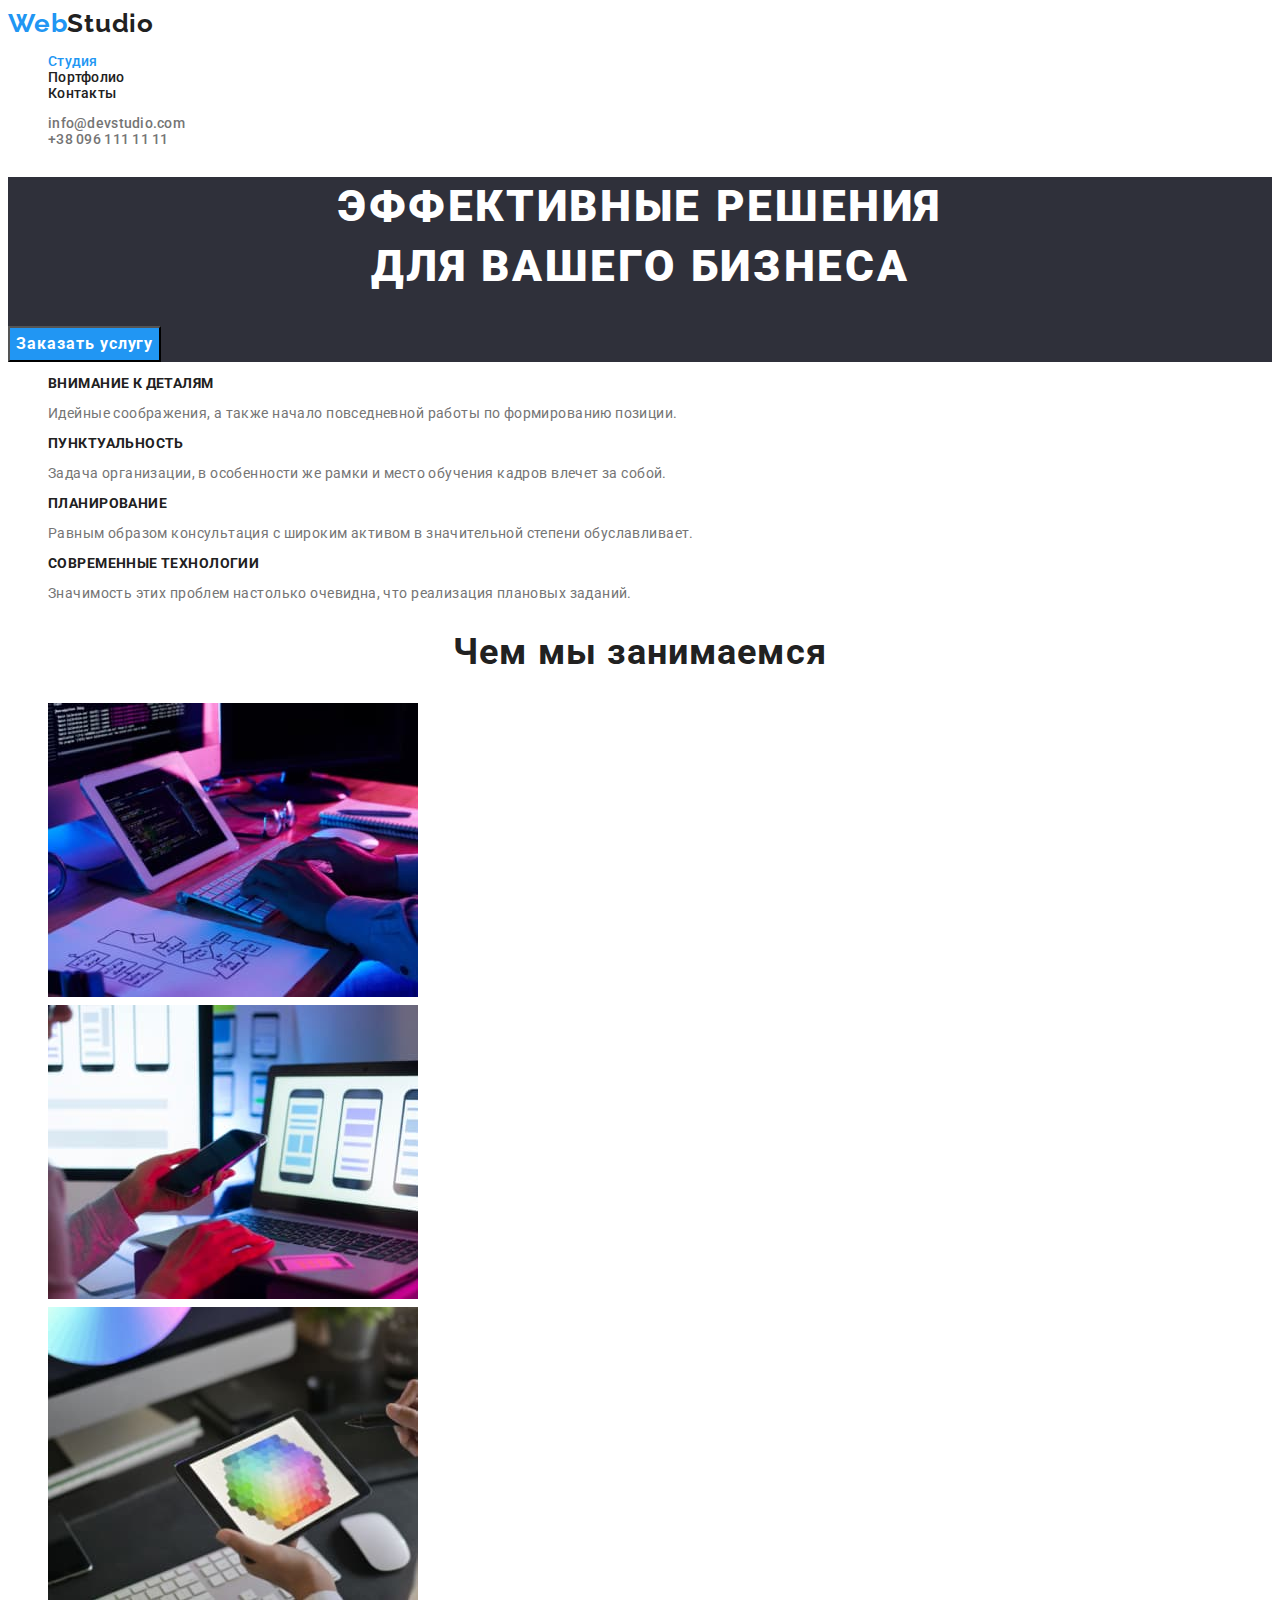
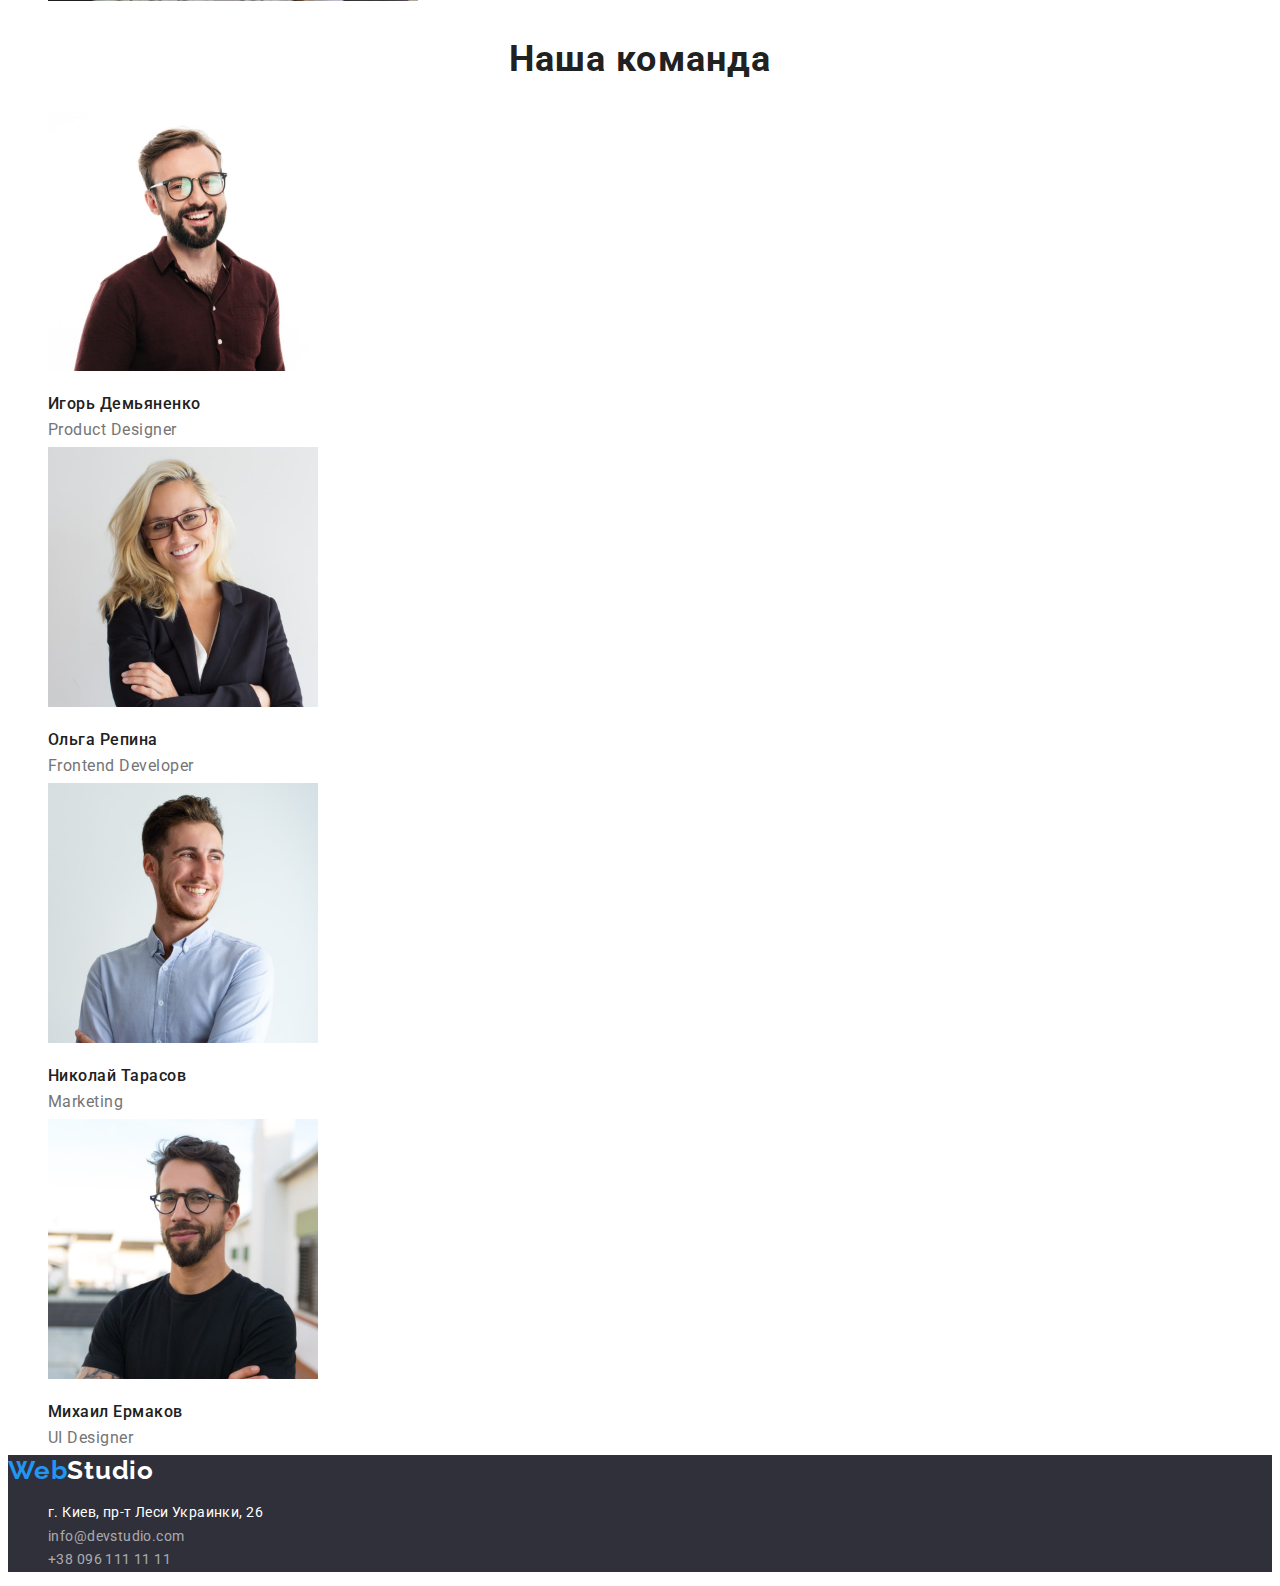
<file: index.html>
<!DOCTYPE html>
<html lang="ru">
  <head>
    <meta charset="UTF-8" />
    <meta http-equiv="X-UA-Compatible" content="IE=edge" />
    <meta name="viewport" content="width=device-width, initial-scale=1.0" />
    <title>Студия</title>
    <link rel="preconnect" href="https://fonts.googleapis.com" />
    <link rel="preconnect" href="https://fonts.gstatic.com" crossorigin />
    <link
      href="https://fonts.googleapis.com/css2?family=Raleway:wght@700&family=Roboto:wght@400;500;700;900&display=swap"
      rel="stylesheet"
    />
    <link rel="stylesheet" href="./css/styles.css" />
  </head>
  <body>
    <!--Шапка-->
    <header class="page-header">
      <a class="logo-link" href="./index.html" lang="en"><span class="logo-web">Web</span>Studio</a>
      <nav class="nav">
        <ul class="site-nav-link list">
          <li class="site-nav-item"><a href="/Студия" class="site-nav-link-current">Студия</a></li>
          <li class="site-nav-item">
            <a
              href="./portfolio.html"
              class="site-nav-link"
              >Портфолио</a
            >
          </li class="site-nav-item">
          <li class="site-nav-item"><a href="/Контакты" class="site-nav-link">Контакты</a></li>
        </ul>
      </nav>
      <ul class="auth-nav-link list">
        <li class="auth-nav-item">
          <a href="mailto:info@devstudio.com" class="auth-nav-link" lang="en">info@devstudio.com</a>
        </li>
        <li class="auth-nav-item">
          <a href="tel:+380961111111" class="auth-nav-link">+38 096 111 11 11</a>
        </li>
      </ul>
    </header>
    <main>
      <!--Герой-->
      <section class="hero">
        <h1 class="hero-title">
          Эффективные решения <br />
          для вашего бизнеса
        </h1>
        <button class="hero-button" type="button">Заказать услугу</button>
      </section>
      <!--Преимущества компании-->
      <section class="benefits">
        <h2 hidden>Наши Преимущества</h2>
        <ul class="benefits-list list">
          <li class="benefits-item">
            <h3 class="title">Внимание к деталям</h3>
            <p class="benefits-text">Идейные соображения, а также начало повседневной работы по формированию позиции.</p>
          </li>
          <li class="benefits-item">
            <h3 class="title">Пунктуальность</h3>
            <p class="benefits-text">
              Задача организации, в особенности же рамки и место обучения кадров влечет за собой.
            </p>
          </li>
          <li class="benefits-item">
            <h3 class="title">Планирование</h3>
            <p class="benefits-text">
              Равным образом консультация с широким активом в значительной степени обуславливает.
            </p>
          </li>
          <li class="benefits-item">
            <h3 class="title">Современные технологии</h3>
            <p class="benefits-text">Значимость этих проблем настолько очевидна, что реализация плановых заданий.</p>
          </li>
        </ul>
      </section>
      <!--Чем занимается компания-->
      <section class="benefits">
        <h2 class="gallery-headline-primary">Чем мы занимаемся</h2>
        <ul class="list">
          <li class="work-item"><img class="work-pic" src="./image/img.jpeg" alt="Человек пишет код" width="370" height="294" /></li>
          <li class="work-item">
            <img class="work-pic"
              src="./image/img2.jpeg"
              alt="Человек выбирает дизайн проекта"
              width="370"
              height="294"
            />
          </li>
          <li class="work-item">
            <img class="work-pic"
              src="./image/img3.jpeg"
              alt="Человек выбирает из цветовой палитры"
              width="370"
              height="294"
            />
          </li>
        </ul>
      </section>
      <!--Команда-->
      <section class="gallery-section">
        <h2 class="gallery-headline-primary">Наша команда</h2>
        <ul class="gallery list">
          <li class="gallery-item">
            <img class="gallery-pic"
              src="./image/foto1.jpeg"
              alt="Фото члена команды Игорь Демьяненко"
              width="270"
              height="260"
            />
            <h3 class="gallery-headline">Игорь Демьяненко</h3>
            <p class="text-index">Product Designer</p>
          </li>
          <li class="gallery-item">
            <img class="gallery-pic"
              src="./image/foto2.jpeg"
              alt="Фото члена команды Ольга Репина"
              width="270"
              height="260"
            />
            <h3 class="gallery-headline">Ольга Репина</h3>
            <p class="text-index">Frontend Developer</p>
          </li>
          <li class="gallery-item">
            <img class="gallery-pic"
              src="./image/foto3.jpeg"
              alt="Фото члена команды Николай Тарасов"
              width="270"
              height="260"
            />
            <h3 class="gallery-headline">Николай Тарасов</h3>
            <p class="text-index">Marketing</p>
          </li>
          <li class="gallery-item">
            <img class="gallery-pic"
              src="./image/foto4.jpeg"
              alt="Фото члена команды Михаил Ермаков"
              width="270"
              height="260"
            />
            <h3 class="gallery-headline">Михаил Ермаков</h3>
            <p class="text-index">UI Designer</p>
          </li>
        </ul>
      </section>
    </main>
    <!--Футер-->
     <footer class="footer">
      <a href="./index.html" class="logo-footer" lang="en"
        ><span class="logo-web">Web</span><span class="logo-studio">Studio</span></a
      >
      <address class="address">
        <ul class="address-list list">
          <li class="address-item">
            <a
              href="https://goo.gl/maps/HDMTTbNd2vz2HDnC8"
              target="_blank"
              rel="noreferr noopener"
              class="footer-link"
              >г. Киев, пр-т Леси Украинки, 26</a
            >
          </li>
            <li class="address-item">
          <a href="mailto:info@devstudio.com" class="auth-address" lang="en">info@devstudio.com</a>
        </li>
        <li class="address-item">
          <a href="tel:+380961111111" class="auth-address">+38 096 111 11 11</a>
        </li>
        </ul>
      </address>
    </footer>
  </body>
</html>
</file>
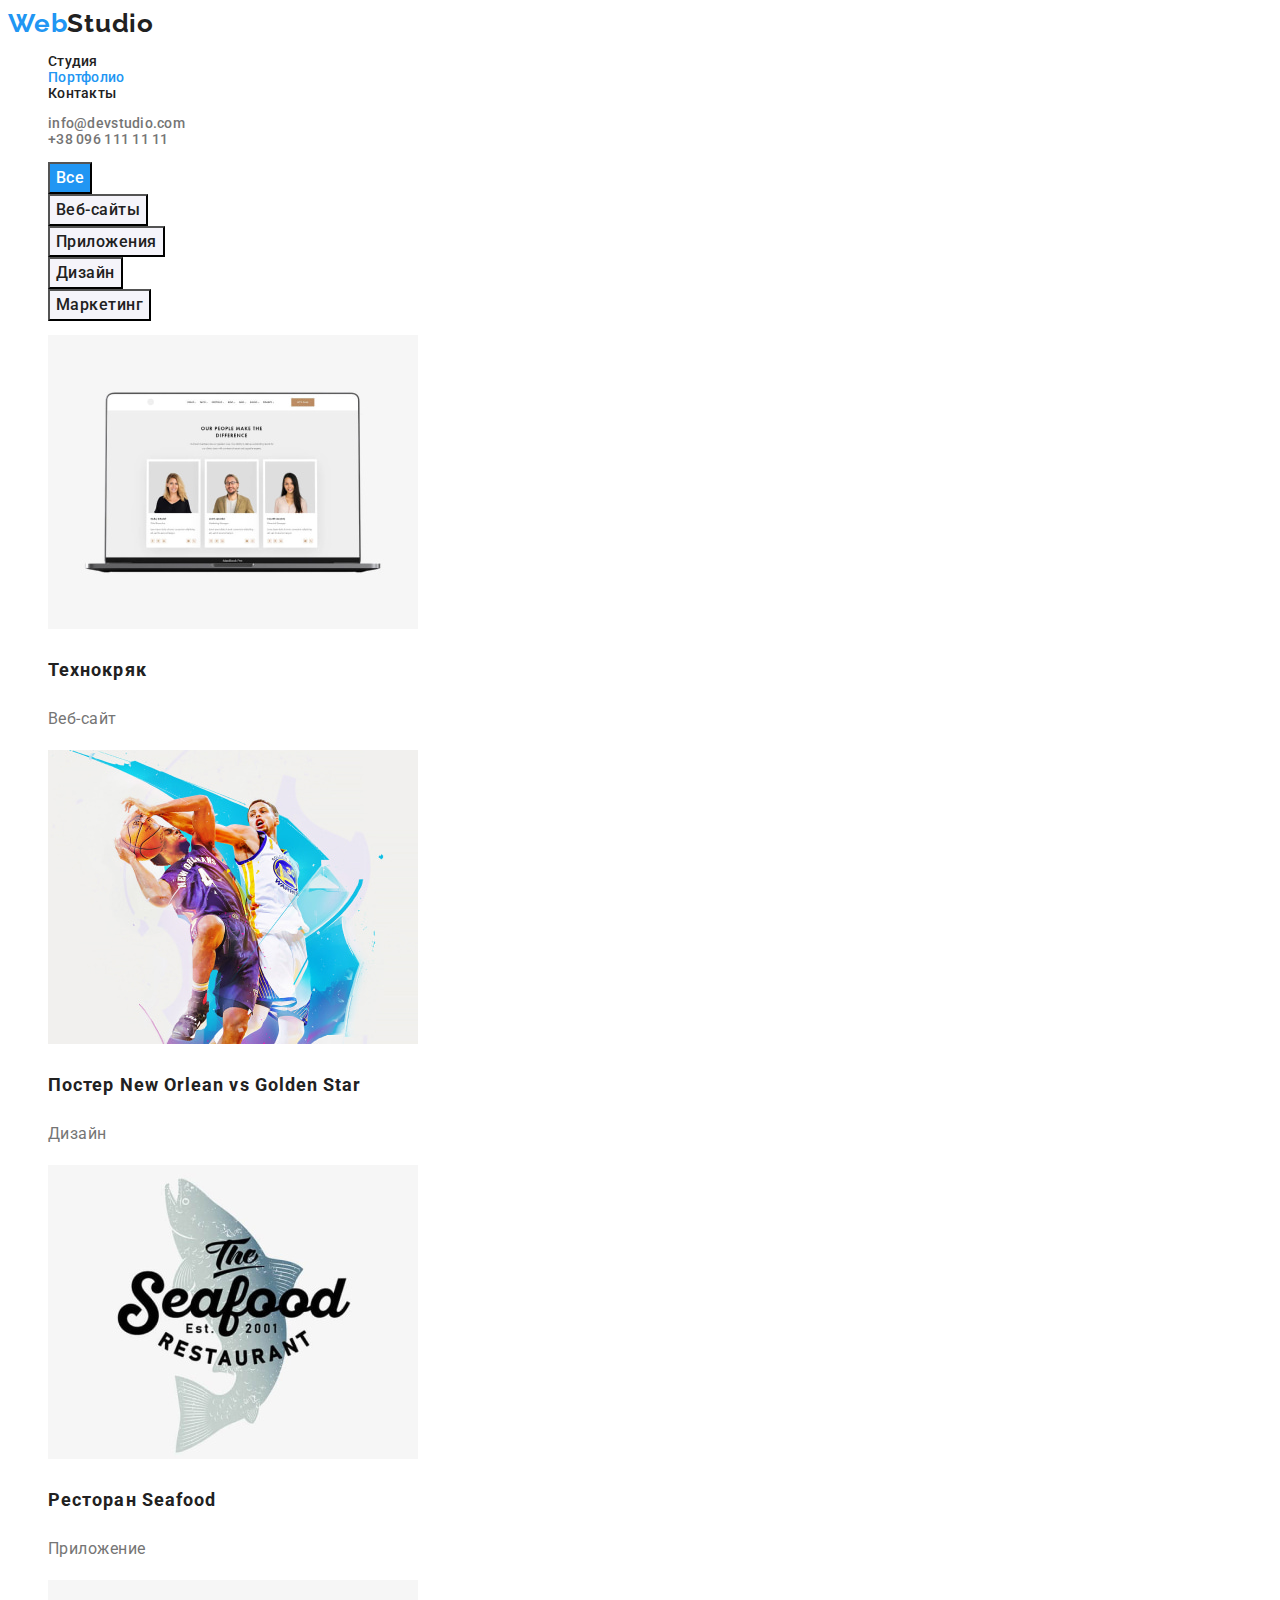
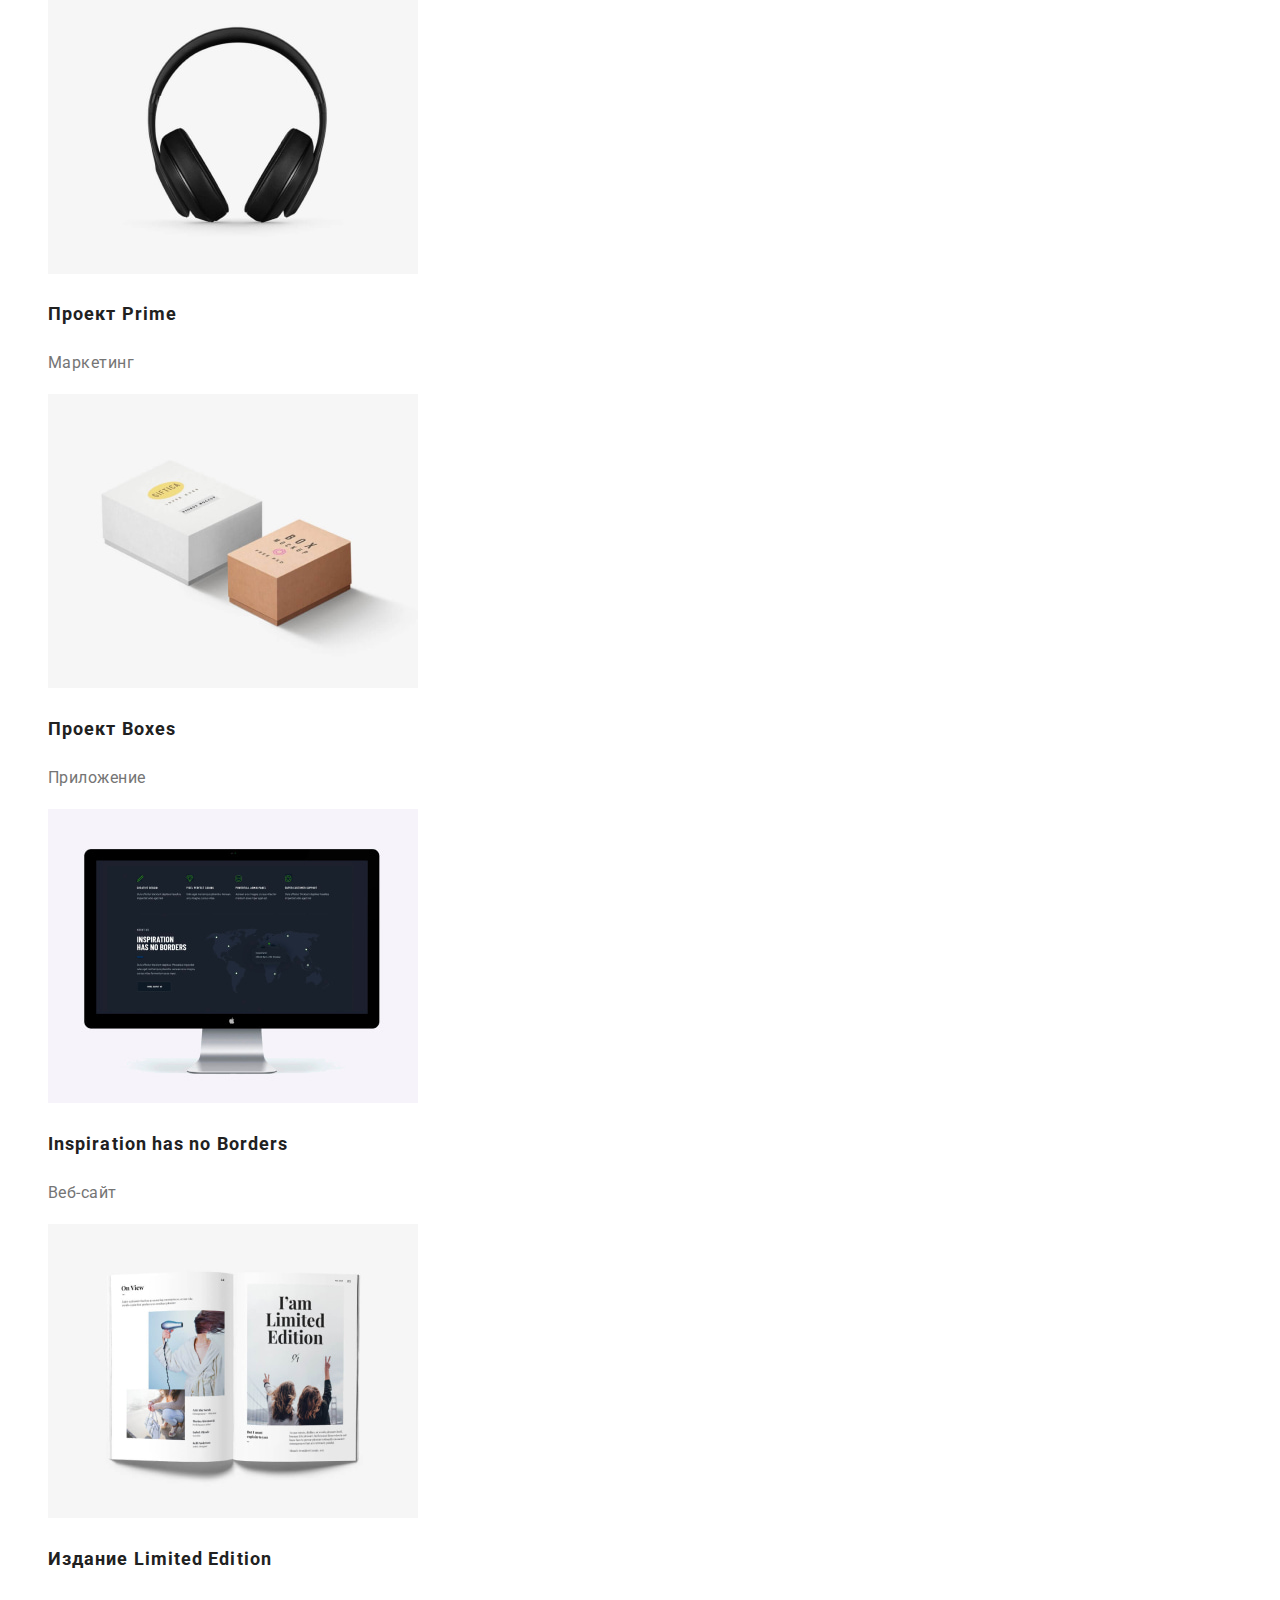
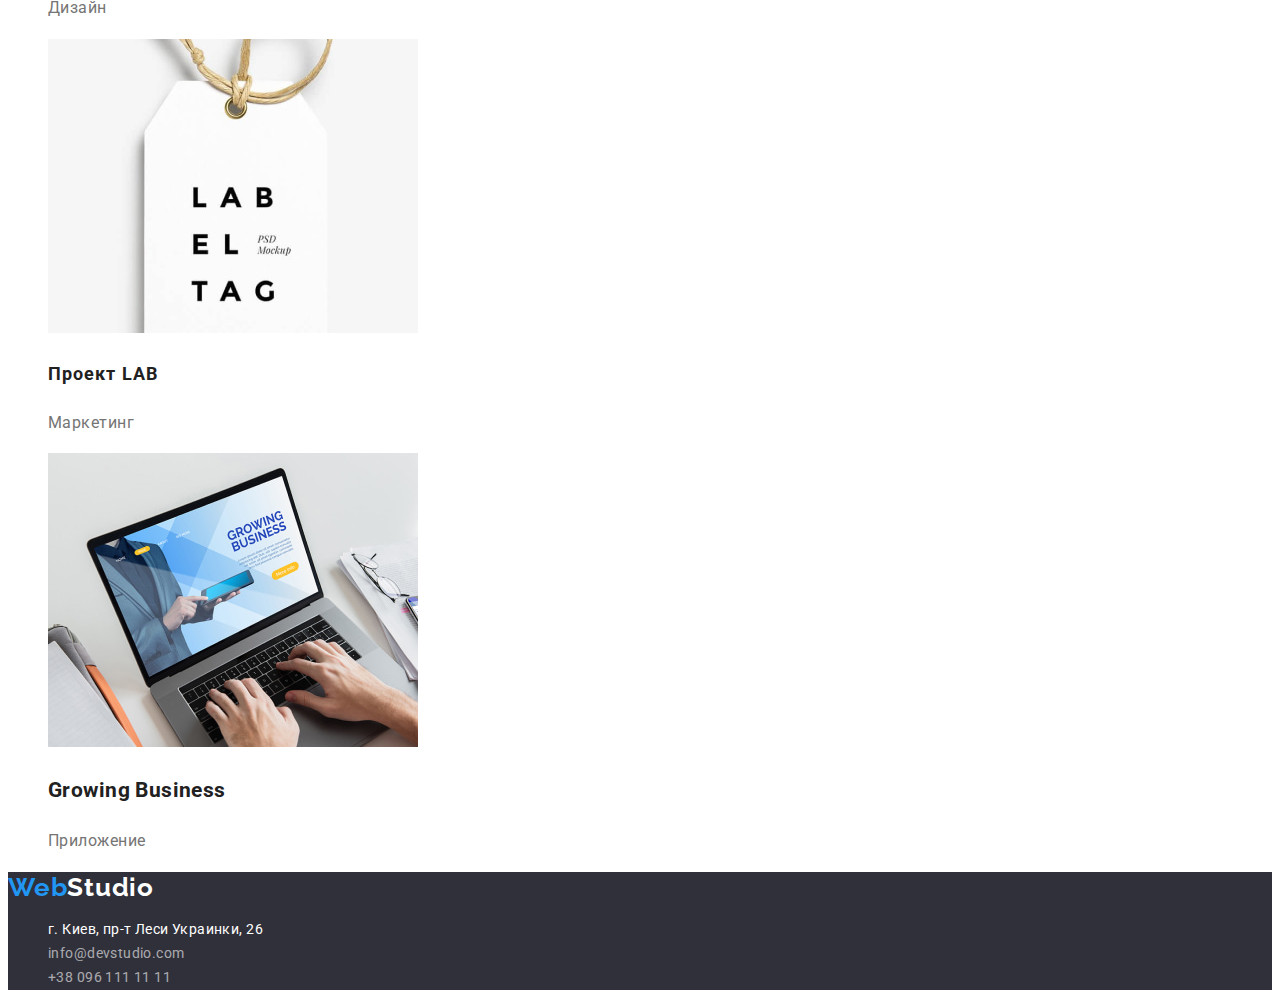
<file: portfolio.html>
<!DOCTYPE html>
<html lang="ru">
  <head>
    <meta charset="UTF-8" />
    <meta http-equiv="X-UA-Compatible" content="IE=edge" />
    <meta name="viewport" content="width=device-width, initial-scale=1.0" />
    <title>Портфолио</title>
    <link rel="preconnect" href="https://fonts.googleapis.com" />
    <link rel="preconnect" href="https://fonts.gstatic.com" crossorigin />
    <link
      href="https://fonts.googleapis.com/css2?family=Raleway:wght@700&family=Roboto:wght@400;500;700;900&display=swap"
      rel="stylesheet"
    />
    <link rel="stylesheet" href="./css/styles.css" />
  </head>

  <body>
    <!--Шапка-->
    <header class="page-header">
      <a href="./index.html" class="logo-link" lang="en"><span class="logo-web">Web</span>Studio</a>
      <nav class="nav">
        <ul class="site-nav-link list">
          <li class="site-nav-item">
            <a href="./index.html" class="site-nav-link">Студия</a>
          </li>
          <li class="site-nav-item">
            <a href="" class="site-nav-link-current">Портфолио</a>
          </li>
          <li class="site-nav-item"><a href="/Контакты" class="site-nav-link">Контакты</a></li>
        </ul>
      </nav>
      <ul class="auth-nav-link list">
        <li class="auth-nav-item">
          <a href="mailto:info@devstudio.com" class="auth-nav-link" lang="en">info@devstudio.com</a>
        </li>
        <li class="auth-nav-item">
          <a href="tel:+380961111111" class="auth-nav-link">+38 096 111 11 11</a>
        </li>
      </ul>
    </header>
    <main>
      <!--Фильтры-->
      <section class="gallery-section">
        <h1 hidden>Примеры работ</h1>
        <ul class="gallery-section-list list">
          <li class="gallery-section-item">
            <button type="button" class="button-primary">Все</button>
          </li>
          <li class="gallery-section-item">
            <button type="button" class="button-secondary">Веб-сайты</button>
          </li>
          <li class="gallery-section-item">
            <button type="button" class="button-secondary">Приложения</button>
          </li>
          <li class="gallery-section-item">
            <button type="button" class="button-secondary">Дизайн</button>
          </li>
          <li class="gallery-section-item">
            <button type="button" class="button-secondary">Маркетинг</button>
          </li>
        </ul>

        <ul class="gallery list">
          <li class="gallery-item">
            <img
              class="gallery-pic"
              src="./image/img-0-hw2.jpeg"
              alt="Фото специалистов"
              width="370"
              height="294"
            />
            <h2 class="galery-headline-portfolio">Технокряк</h2>
            <p class="text">Веб-сайт</p>
          </li>
          <li class="gallery-item">
            <img
              class="gallery-pic"
              src="./image/img-1-hw2.jpeg"
              alt="Игроки в баскетбол"
              width="370"
              height="294"
            />
            <h2 class="galery-headline-portfolio">
              Постер <span lang="en">New Orlean vs Golden Star</span>
            </h2>
            <p class="text">Дизайн</p>
          </li>
          <li class="gallery-item">
            <img
              class="gallery-pic"
              src="./image/img-2-hw2.jpeg"
              alt="Логотив ресторана Сифуд"
              width="370"
              height="294"
            />
            <h2 class="galery-headline-portfolio">Ресторан <span lang="en">Seafood</span></h2>
            <p class="text">Приложение</p>
          </li>
          <li class="gallery-item">
            <img
              class="gallery-pic"
              src="./image/img-3-hw2.jpeg"
              alt="Наушники"
              width="370"
              height="294"
            />
            <h2 class="galery-headline-portfolio">Проект <span lang="en">Prime</span></h2>
            <p class="text">Маркетинг</p>
          </li>
          <li class="gallery-item">
            <img
              class="gallery-pic"
              src="./image/img-4-hw2.jpeg"
              alt="Коробки"
              width="370"
              height="294"
            />
            <h2 class="galery-headline-portfolio">Проект <span lang="en">Boxes</span></h2>
            <p class="text">Приложение</p>
          </li>
          <li class="gallery-item">
            <img
              class="gallery-pic"
              src="./image/img-5-hw2.jpeg"
              alt="Монитор"
              width="370"
              height="294"
            />
            <h2 class="galery-headline-portfolio"><span>Inspiration has no Borders</span></h2>
            <p class="text">Веб-сайт</p>
          </li>
          <li class="gallery-item">
            <img
              class="gallery-pic"
              src="./image/img-6-hw2.jpeg"
              alt="Книга"
              width="370"
              height="294"
            />
            <h2 class="galery-headline-portfolio">
              Издание <span lang="en">Limited Edition</span>
            </h2>
            <p class="text">Дизайн</p>
          </li>

          <li class="gallery-item">
            <img
              class="gallery-pic"
              src="./image/img-7-hw2.jpeg"
              alt="Ярлык"
              width="370"
              height="294"
            />
            <h2 class="galery-headline-portfolio">Проект <span lang="en">LAB</span></h2>
            <p class="text">Маркетинг</p>
          </li>
          <li class="gallery-item">
            <img
              class="gallery-pic"
              src="./image/img-8-hw2.jpeg"
              alt="Человек печатает на ноутбуке"
              width="370"
              height="294"
            />
            <h2 class="galery-headline"><span lang="en">Growing Business</span></h2>
            <p class="text">Приложение</p>
          </li>
        </ul>
      </section>
    </main>
    <!--Футер-->
    <footer class="footer">
      <a href="./index.html" class="logo-footer" lang="en"
        ><span class="logo-web">Web</span><span class="logo-studio">Studio</span></a
      >
      <address class="address">
        <ul class="address-list list">
          <li class="address-item">
            <a
              href="https://goo.gl/maps/HDMTTbNd2vz2HDnC8"
              target="_blank"
              rel="noreferr noopener"
              class="footer-link"
              >г. Киев, пр-т Леси Украинки, 26</a
            >
          </li>
          <li class="address-item">
            <a href="mailto:info@devstudio.com" class="auth-address" lang="en"
              >info@devstudio.com</a
            >
          </li>
          <li class="address-item">
            <a href="tel:+380961111111" class="auth-address">+38 096 111 11 11</a>
          </li>
        </ul>
      </address>
    </footer>
  </body>
</html>
</file>
<file: css/styles.css>
/* Голубой текст акцент #2196F3 */
/* Черный текс основной заголовок #212121 */
/* Белый текст основной #FFFFFF */
/* Белый хедер фон  #FFFFFF */
/* Серый текст не основной #757575 */
/* Наша команда фон #F5F4FA */
/* Герой, футер фон #2F303A */
/* Телефон и мыло rgba(255, 255, 255, 0.6); */
:root {
  --primary-text-color: #212121;
  --title-text-color: #ffffff;
  --secondary-text-color: #757575;
  --accent-color: #2196f3;
  --hero-footer-bg-color: #2f303a;
}
/* Основное */
body {
  color: var(--primary-text-color);
  font-family: Roboto, sans-serif;
  font-size: 14px;
  line-height: 1.71;
  letter-spacing: 0.03em;
}
.list {
  list-style: none;
}
/* Лого */
.logo-web {
  color: var(--accent-color);
}
.logo-studio {
  color: var(--title-text-color);
}
.logo-link {
  color: var(--primary-text-color);
  text-decoration: none;
  font-family: Raleway, sans-serif;
  font-weight: 700;
  font-size: 26px;
  line-height: 1.19;
  letter-spacing: 0.03em;
}
.logo-link:hover,
.logo-link:focus {
  color: var(--accent-color);
}
/* Навигация */

.site-nav-link {
  color: var(--primary-text-color);
  text-decoration: none;
  font-weight: 500;
  line-height: 1.14;
  letter-spacing: 0.02em;
}
.site-nav-link:hover,
.site-nav-link:focus {
  color: var(--accent-color);
}
.auth-nav-link {
  color: var(--secondary-text-color);
  text-decoration: none;
  font-weight: 500;
  line-height: 1.14;
  letter-spacing: 0.02em;
}
.site-nav-link-current:hover,
.site-nav-link-current:focus {
  color: var(--accent-color);
}
.site-nav-link-current {
  color: var(--accent-color);
  text-decoration: none;
}

.auth-nav-link:hover,
.auth-nav-link:focus {
  color: var(--accent-color);
}

/* Хедер */
.page.header {
  color: var(--title-text-color);
}
/* Мейн */

.hero {
  color: var(--title-text-color);
  background-color: var(--hero-footer-bg-color);
}
.hero-title {
  /* color: var(--title-text-color);
  background-color: var(--hero-footer-bg-color); */
  font-weight: 900;
  font-size: 44px;
  line-height: 1.36;
  text-align: center;
  letter-spacing: 0.06em;
  text-transform: uppercase;
}

.title {
  font-size: 14px;
  font-weight: 700;
  line-height: 1.14;
  letter-spacing: 0.03em;
  text-transform: uppercase;
}

.gallery-headline-primary {
  font-weight: 700;
  font-size: 36px;
  line-height: 1.16;
  text-align: center;
  letter-spacing: 0.03em;
}
.gallery-item {
  background-color: var(--title-text-color);
}
.gallery-headline {
  font-weight: 500;
  font-size: 16px;
  line-height: 1.18;
  letter-spacing: 0.03em;
}
.galery-headline-portfolio {
  font-weight: 700;
  font-size: 18px;
  line-height: 2;
  letter-spacing: 0.06em;
}
.text {
  color: var(--secondary-text-color);
  font-size: 16px;
  line-height: 1.87;
  letter-spacing: 0.03em;
}
.text-index {
  font-size: 16px;
  line-height: 1.18px;
  letter-spacing: 0.03em;
  color: var(--secondary-text-color);
}
.benefits-text {
  color: var(--secondary-text-color);
  font-size: 14px;
  line-height: 1.14;
  letter-spacing: 0.03em;
}
/* Кнопки */

.hero-button {
  cursor: pointer;
}
.hero-button:hover,
.hero-button:focus {
  background-color: #188ce8;
}
.hero-button {
  font-family: inherit;
  color: var(--title-text-color);
  background-color: var(--accent-color);
  font-weight: 700;
  font-size: 16px;
  line-height: 1.87;
  text-align: center;
  letter-spacing: 0.06em;
}
.button-primary {
  cursor: pointer;
}
.button-primary:hover,
.button-primary:focus {
  background-color: var(--accent-color);
}
.button-primary {
  color: var(--title-text-color);
  background-color: var(--accent-color);
  font-family: inherit;
  font-weight: 500;
  font-size: 16px;
  line-height: 1.62;
  letter-spacing: 0.03em;
}
.button-secondary {
  cursor: pointer;
}
.button-secondary:hover,
.button-secondary:focus {
  color: var(--title-text-color);
  background-color: var(--accent-color);
}
.button-secondary {
  color: var(--primary-text-color);
  background-color: #f5f4fa;
  font-family: inherit;
  font-weight: 500;
  font-size: 16px;
  line-height: 1.62;
  letter-spacing: 0.03em;
}

/* Футер */

.footer {
  color: rgb(255, 255, 255, 0.6);
  background-color: var(--hero-footer-bg-color);
  text-decoration: none;
}

.footer-link {
  color: var(--title-text-color);
  text-decoration: none;
  font-style: normal;
}
.footer-link:hover,
.footer-link:focus {
  color: var(--accent-color);
}
.address {
  font-style: normal;
}

.logo-footer {
  text-decoration: none;
  font-family: Raleway;
  font-weight: 700;
  font-size: 26px;
  line-height: 1.19;
  letter-spacing: 0.03em;
}

.auth-address {
  color: rgba(255, 255, 255, 0.6);
  text-decoration: none;
}
.auth-address:hover,
.auth-address:focus {
  color: var(--accent-color);
}
</file>
